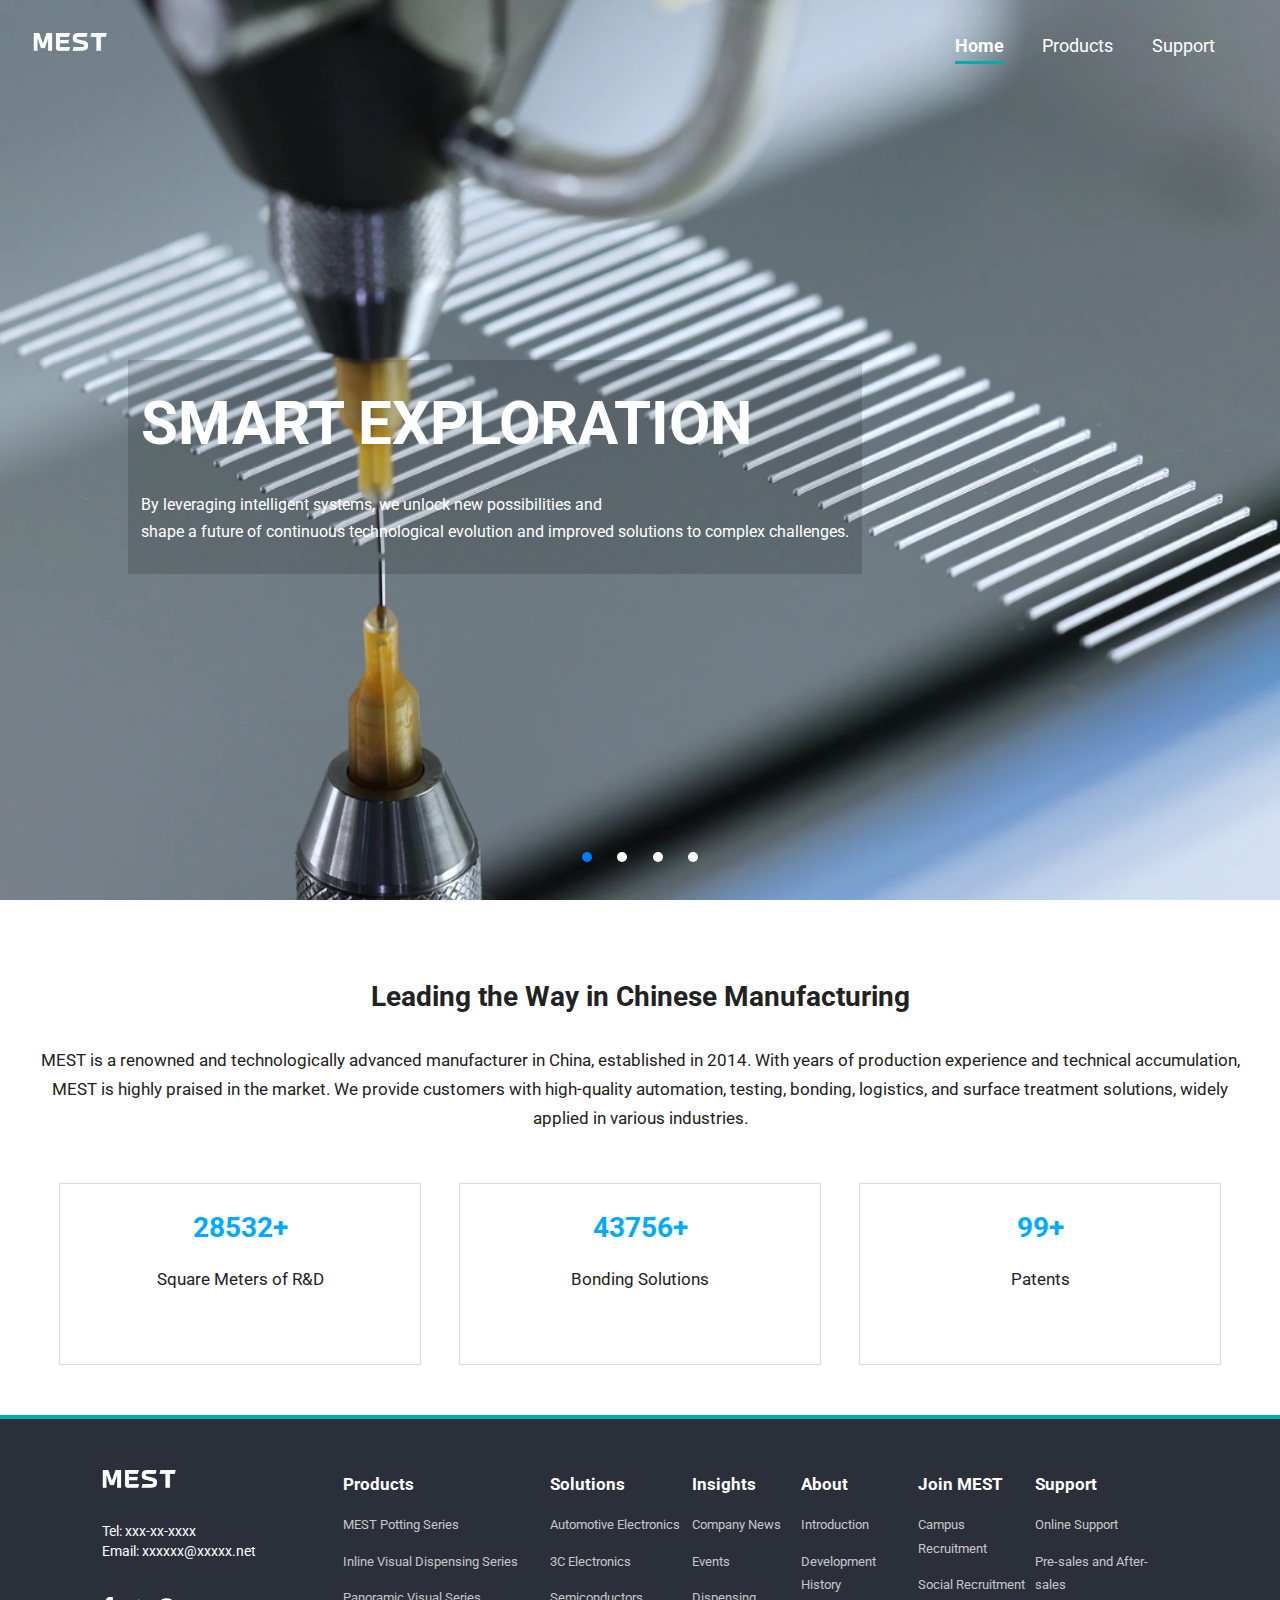
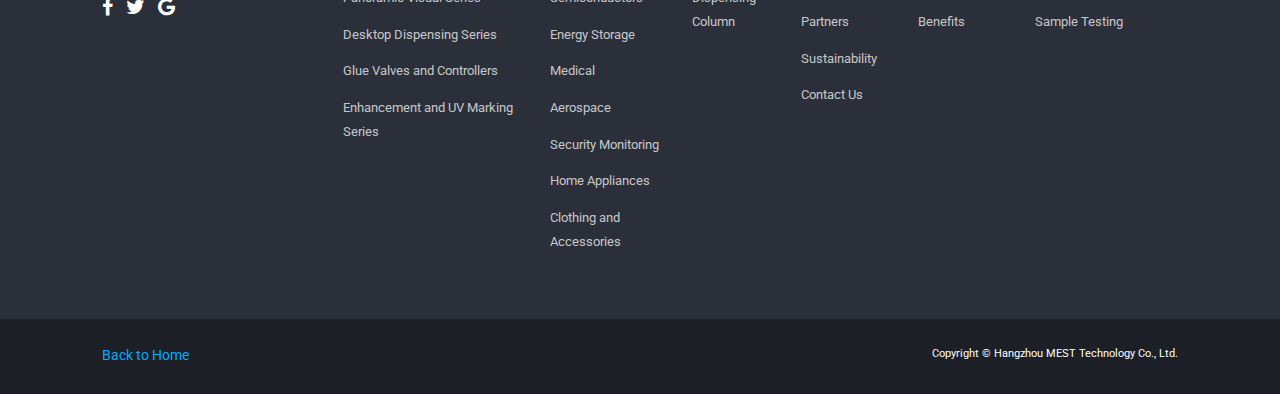
<file: index.html>
<!-- /********f************
    
	Project 4 
	Name: QI SUN
    Date: JULY 20, 2024
	Description: HTML checking completed. No errors or warnings to show.

*********************/ -->
<!DOCTYPE html>
<html lang="en">
<head>
    <meta charset="UTF-8">
    <meta name="viewport" content="width=device-width, initial-scale=1.0">
    <title>Index</title>
    <link rel="preconnect" href="https://fonts.googleapis.com">
    <link rel="preconnect" href="https://fonts.gstatic.com" crossorigin>
    <link href="https://fonts.googleapis.com/css2?family=Roboto:wght@400;700&display=swap" rel="stylesheet">   
    <link rel="stylesheet" href="./style.css" type="text/css">
    <link rel="stylesheet" href="https://cdnjs.cloudflare.com/ajax/libs/font-awesome/4.7.0/css/font-awesome.min.css">
    <script src="./js/website.js" defer></script>
</head>
<body>

    <header id="header">
        <div class="container1">
            <div class="logo">
                <img src="./images/logo2.png" alt="MEST Logo">
            </div>
            <nav id="nav">
                <ul>
                    <li><a href="./index.html" class="active-a">Home</a></li>
                    <li><a href="./products.html">Products</a></li>
                    <li><a href="./contact.html">Support</a></li>
                </ul>
            </nav>
        </div>
    </header>

    <section id="content">
        <div class="banner">
            <div class="headings">
                <h1>SMART EXPLORATION</h1>
                <p>By leveraging intelligent systems, we unlock new possibilities and <br>
                    shape a future of continuous technological evolution and improved solutions to complex challenges.</p>
            </div>
            <div class="carousel">
                <div class="carousel-images">
                    <img src="./images/product1.png" alt="Product 1" class="active">
                    <img src="./images/product2.png" alt="Product 2">
                    <img src="./images/product3.png" alt="Product 3">
                    <img src="./images/product4.png" alt="Product 4">
                </div>
                <div class="carousel-indicators">
                    <span class="active" data-index="0"></span>
                    <span data-index="1"></span>
                    <span data-index="2"></span>
                    <span data-index="3"></span>
                </div>
            </div>
        </div>
        
        <div id="statistics">
            <div class="container">
                <div class="stats-content">
                    <h2>Leading the Way in Chinese Manufacturing</h2>
                    <p>MEST is a renowned and technologically advanced manufacturer in China, established in 2014. With years of production experience and technical accumulation, MEST is highly praised in the market. We provide customers with high-quality automation, testing, bonding, logistics, and surface treatment solutions, widely applied in various industries.</p>
                    <div class="stats">
                        <div class="stat">
                            <span>28532+</span>
                            <p>Square Meters of R&D</p>
                        </div>
                        <div class="stat">
                            <span>43756+</span>
                            <p>Bonding Solutions</p>
                        </div>
                        <div class="stat">
                            <span>99+</span>
                            <p>Patents</p>
                        </div>
                    </div>
                </div>
            </div>
        </div>
    </section>

    <footer id="footer">
        <div class="footer-container">
            <div class="footer-left">
                <div class="footer-logo">
                    <img src="./images/logo2.png" alt="MEST Logo">
                </div>
                <div class="contact">
                <p>Tel: xxx-xx-xxxx</p>
                <p>Email: xxxxxx@xxxxx.net</p>
                </div>
                <div class="social-icons">
                    <a href="#" class="fa fa-facebook"></a>
                    <a href="#" class="fa fa-twitter"></a>
                    <a href="#" class="fa fa-google"></a>   
                </div>
            </div>
            <div class="footer-right">
                <div class="footer-column">
                    <h3>Products</h3>
                    <ul>
                        <li><a href="#">MEST Potting Series</a></li>
                        <li><a href="#">Inline Visual Dispensing Series</a></li>
                        <li><a href="#">Panoramic Visual Series</a></li>
                        <li><a href="#">Desktop Dispensing Series</a></li>
                        <li><a href="#">Glue Valves and Controllers</a></li>
                        <li><a href="#">Enhancement and UV Marking Series</a></li>
                    </ul>
                </div>
                <div class="footer-column">
                    <h3>Solutions</h3>
                    <ul>
                        <li><a href="#">Automotive Electronics</a></li>
                        <li><a href="#">3C Electronics</a></li>
                        <li><a href="#">Semiconductors</a></li>
                        <li><a href="#">Energy Storage</a></li>
                        <li><a href="#">Medical</a></li>
                        <li><a href="#">Aerospace</a></li>
                        <li><a href="#">Security Monitoring</a></li>
                        <li><a href="#">Home Appliances</a></li>
                        <li><a href="#">Clothing and Accessories</a></li>
                    </ul>
                </div>
                <div class="footer-column">
                    <h3>Insights</h3>
                    <ul>
                        <li><a href="#">Company News</a></li>
                        <li><a href="#">Events</a></li>
                        <li><a href="#">Dispensing Column</a></li>
                    </ul>
                </div>
                <div class="footer-column">
                    <h3>About</h3>
                    <ul>
                        <li><a href="#">Introduction</a></li>
                        <li><a href="#">Development History</a></li>
                        <li><a href="#">Partners</a></li>
                        <li><a href="#">Sustainability</a></li>
                        <li><a href="#">Contact Us</a></li>
                    </ul>
                </div>
                <div class="footer-column">
                    <h3>Join MEST</h3>
                    <ul>
                        <li><a href="#">Campus Recruitment</a></li>
                        <li><a href="#">Social Recruitment</a></li>
                        <li><a href="#">Benefits</a></li>
                    </ul>
                </div>
                <div class="footer-column">
                    <h3>Support</h3>
                    <ul>
                        <li><a href="#">Online Support</a></li>
                        <li><a href="#">Pre-sales and After-sales</a></li>
                        <li><a href="#">Sample Testing</a></li>
                    </ul>
                </div>
            </div>
        </div>
        <div class="footer-bottom">
            <div class="footer-bottom-left">
                <a href="./index.html">Back to Home</a>
            </div>
            <div class="footer-bottom-right">
                <p>Copyright © Hangzhou MEST Technology Co., Ltd. </p>
            </div>
        </div>
    </footer>
    
</body>
</html>
</file>
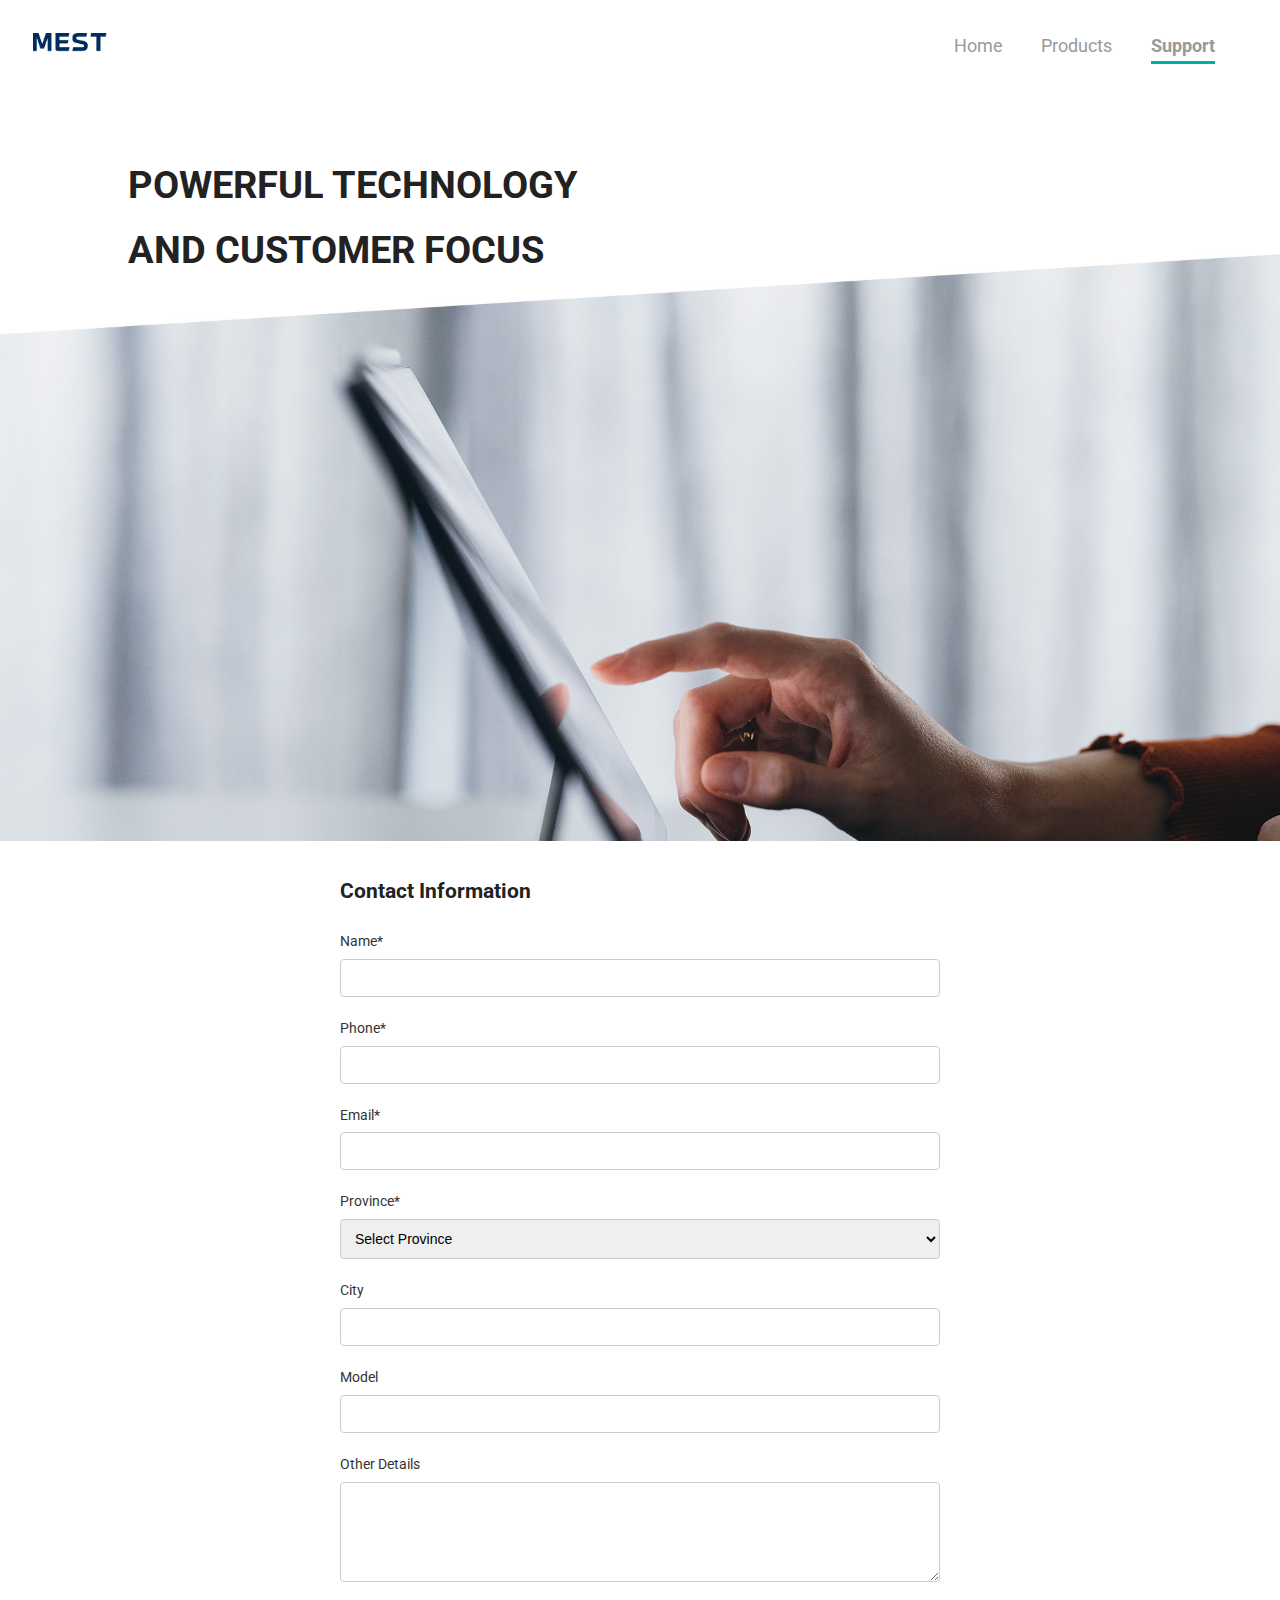
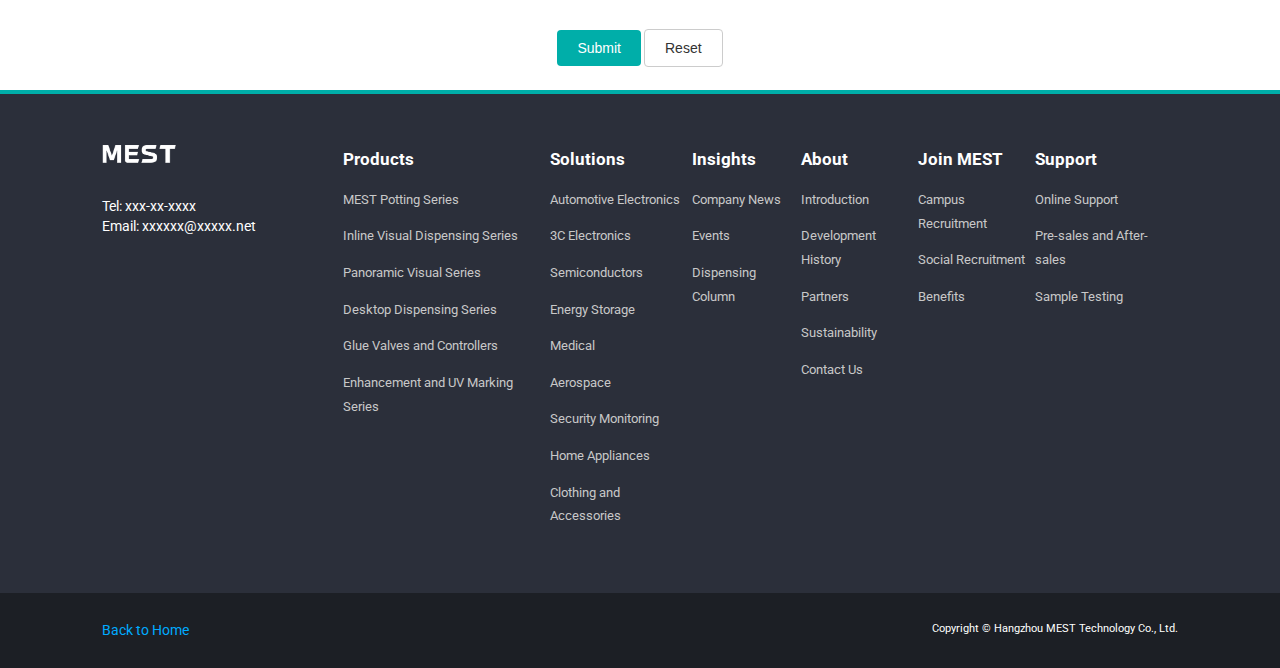
<file: contact.html>
<!-- /********f************
    
	Project 4 
	Name: QI SUN
    Date: JULY 20, 2024
	Description:HTML checking completed. No errors or warnings to show.

*********************/ -->

<!DOCTYPE html>
<html lang="en">
<head>
    <meta charset="UTF-8">
    <meta name="viewport" content="width=device-width, initial-scale=1.0">
    <title>contact</title>
    <link rel="stylesheet" href="./style.css" type="text/css">
    <link rel="preconnect" href="https://fonts.googleapis.com">
    <link rel="preconnect" href="https://fonts.gstatic.com" crossorigin>
    <link href="https://fonts.googleapis.com/css2?family=Roboto:wght@400;700&display=swap" rel="stylesheet">   
    <script src="./js/formValidate.js" defer></script>
</head>
<body>

    <header id="header">
        <div class="container1">
            <div class="logo">
                <img src="./images/logo.png" alt="MEST Logo">
            </div>
            <nav id="nav" class="header-a">
                <ul>
                    <li><a href="./index.html">Home</a></li>
                    <li><a href="./products.html">Products</a></li>
                    
                    <li><a href="./contact.html" class="active-a">Support</a></li>
                </ul>
            </nav>
        </div>
    </header>

    <div id="content" class="container2">
        <h1>POWERFUL TECHNOLOGY <br>AND CUSTOMER FOCUS</h1>
        <!-- <div class="breadcrumbs">
            <a href="./index.html">Homepage</a> / <span class="current-page">Support</span>
        </div> -->
    </div>
   
    <div class="banner banner-a">
        <img src="./images/169986100323245s1op.png" alt="Banner Image">
    </div>

    <form id="surveyForm">
        <fieldset id="contactInfo">
            <div class="left">
                <h3>Contact Information</h3>
                <ul>
                    <li>
                        <label for="name">Name<span>*</span></label>
                        <input id="name" name="name" type="text"/>
                        <p class="error" id="name_error">* Required field</p>
                    </li>
                    <li>
                        <label for="phone">Phone<span>*</span></label>
                        <input id="phone" name="phone" type="text" />
                        <p class="error" id="phone_error">* Required field</p>
                        <p class="phoneError error" id="invalidPhone_error">
                            * Invalid phone number
                        </p>
                    </li>
                    <li>
                        <label for="email">Email<span>*</span></label>
                        <input id="email" name="email" type="text" />
                        <p class="error" id="email_error">* Required field</p>
                        <p class="emailError error" id="emailformat_error">
                            * Invalid email address
                        </p>
                    </li>
                    <li>
                        <label for="province">Province<span>*</span></label>
                        <select id="province" name="province">
                            <option value="">Select Province</option>
                            <option value="AB">Alberta</option>
                            <option value="BC">British Columbia</option>
                            <option value="MB">Manitoba</option>
                            <option value="NB">New Brunswick</option>
                            <option value="NL">Newfoundland and Labrador</option>
                            <option value="NS">Nova Scotia</option>
                            <option value="ON">Ontario</option>
                            <option value="PE">Prince Edward Island</option>
                            <option value="QC">Quebec</option>
                            <option value="SK">Saskatchewan</option>
                            <option value="NT">Northwest Territories</option>
                            <option value="NU">Nunavut</option>
                            <option value="YT">Yukon</option>
                        </select>
                        <p class="province_error error" id="province_error">
                            * You must choose a province
                        </p>
                    </li>
                    <li>
                        <label for="city">City</label>
                        <input id="city" name="city" type="text" />
                    </li>
                    <li>
                        <label for="model">Model</label>
                        <input id="model" name="model" type="text" />
                    </li>
                    <li>
                        <label for="details">Other Details</label>
                        <textarea id="details" name="details"></textarea>
                    </li>
                </ul>
            </div>
            <div class="clear"></div>
            <p class="center">
                <button type="submit" id="submit">Submit</button>
                <button type="reset" id="clear">Reset</button>
            </p>
        </fieldset>
    </form>

    <footer id="footer">
        <div class="footer-container">
            <div class="footer-left">
                <div class="footer-logo">
                    <img src="./images/logo2.png" alt="MEST Logo">
                </div>
                <div class="contact">
                <p>Tel: xxx-xx-xxxx</p>
                <p>Email: xxxxxx@xxxxx.net</p>
                </div>
                <div class="social-icons">
                    <a href="#" class="fa fa-facebook"></a>
                    <a href="#" class="fa fa-twitter"></a>
                    <a href="#" class="fa fa-google"></a>   
                </div>
            </div>
            <div class="footer-right">
                <div class="footer-column">
                    <h3>Products</h3>
                    <ul>
                        <li><a href="#">MEST Potting Series</a></li>
                        <li><a href="#">Inline Visual Dispensing Series</a></li>
                        <li><a href="#">Panoramic Visual Series</a></li>
                        <li><a href="#">Desktop Dispensing Series</a></li>
                        <li><a href="#">Glue Valves and Controllers</a></li>
                        <li><a href="#">Enhancement and UV Marking Series</a></li>
                    </ul>
                </div>
                <div class="footer-column">
                    <h3>Solutions</h3>
                    <ul>
                        <li><a href="#">Automotive Electronics</a></li>
                        <li><a href="#">3C Electronics</a></li>
                        <li><a href="#">Semiconductors</a></li>
                        <li><a href="#">Energy Storage</a></li>
                        <li><a href="#">Medical</a></li>
                        <li><a href="#">Aerospace</a></li>
                        <li><a href="#">Security Monitoring</a></li>
                        <li><a href="#">Home Appliances</a></li>
                        <li><a href="#">Clothing and Accessories</a></li>
                    </ul>
                </div>
                <div class="footer-column">
                    <h3>Insights</h3>
                    <ul>
                        <li><a href="#">Company News</a></li>
                        <li><a href="#">Events</a></li>
                        <li><a href="#">Dispensing Column</a></li>
                    </ul>
                </div>
                <div class="footer-column">
                    <h3>About</h3>
                    <ul>
                        <li><a href="#">Introduction</a></li>
                        <li><a href="#">Development History</a></li>
                        <li><a href="#">Partners</a></li>
                        <li><a href="#">Sustainability</a></li>
                        <li><a href="#">Contact Us</a></li>
                    </ul>
                </div>
                <div class="footer-column">
                    <h3>Join MEST</h3>
                    <ul>
                        <li><a href="#">Campus Recruitment</a></li>
                        <li><a href="#">Social Recruitment</a></li>
                        <li><a href="#">Benefits</a></li>
                    </ul>
                </div>
                <div class="footer-column">
                    <h3>Support</h3>
                    <ul>
                        <li><a href="#">Online Support</a></li>
                        <li><a href="#">Pre-sales and After-sales</a></li>
                        <li><a href="#">Sample Testing</a></li>
                    </ul>
                </div>
            </div>
        </div>
        <div class="footer-bottom">
            <div class="footer-bottom-left">
                <a href="./index.html">Back to Home</a>
            </div>
            <div class="footer-bottom-right">
                <p>Copyright © Hangzhou MEST Technology Co., Ltd. </p>
            </div>
        </div>
    </footer>

</body>
</html>
</file>
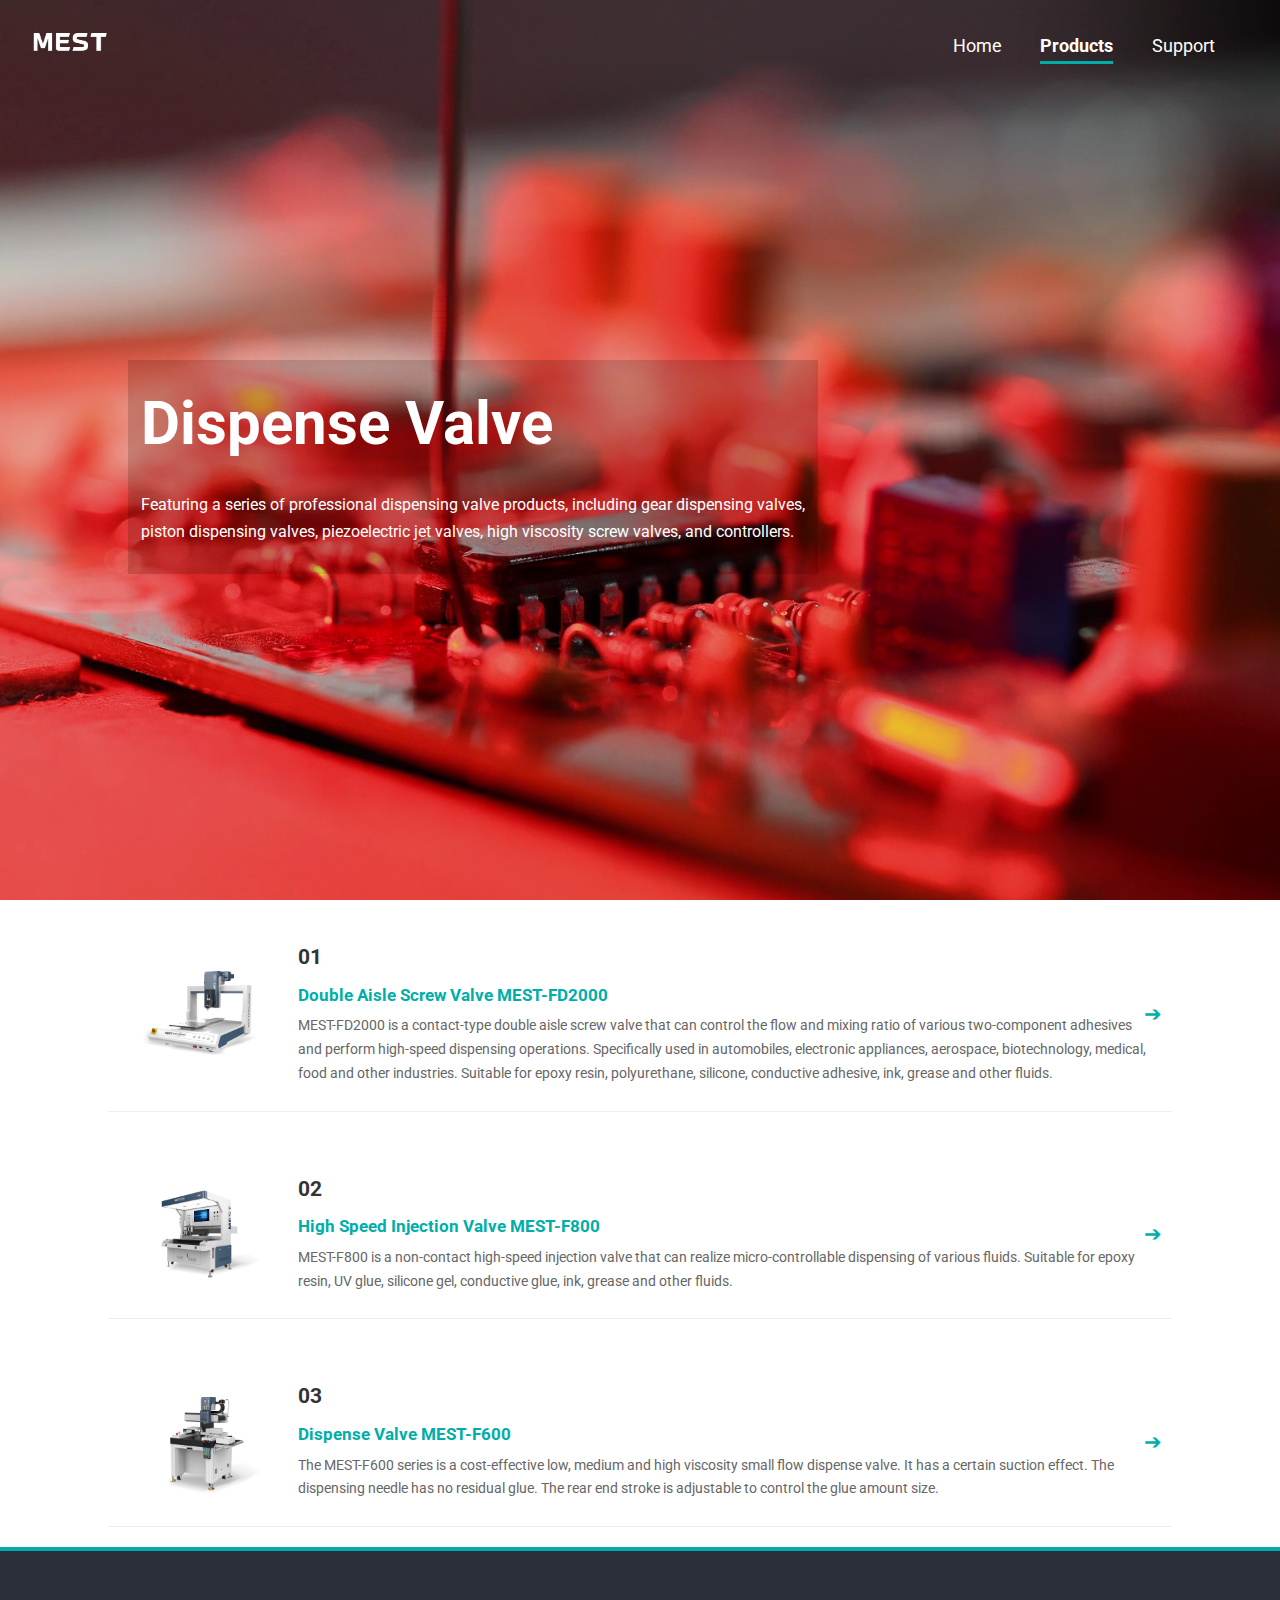
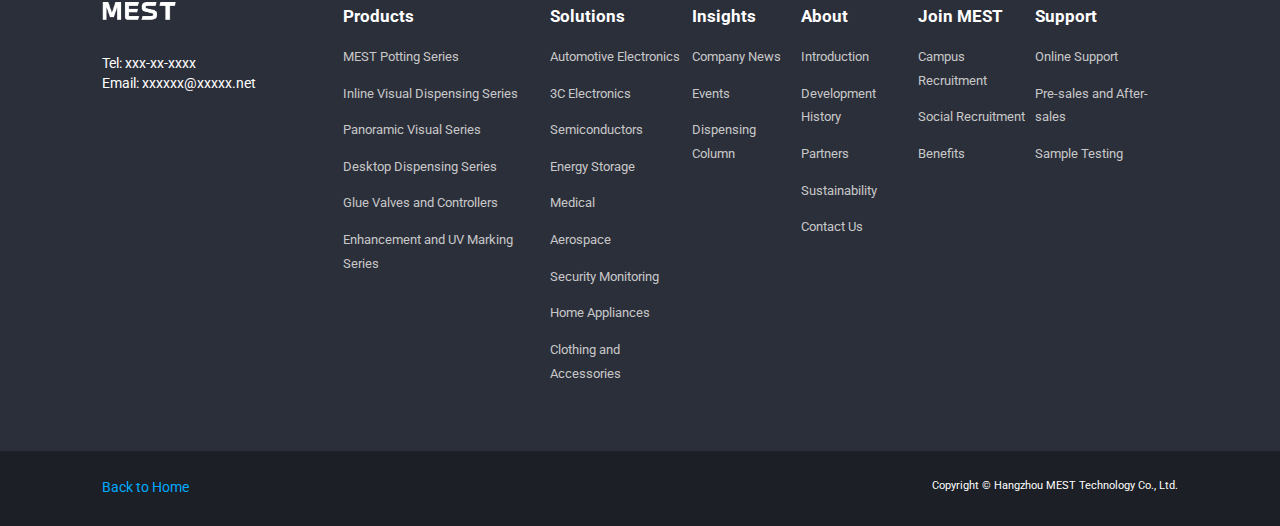
<file: products.html>
<!-- /********f************
    
	Project 4 
	Name: QI SUN
    Date: JULY 20, 2024
	Description:HTML checking completed. No errors or warnings to show.

*********************/ -->
<!DOCTYPE html>
<html lang="en">
<head>
    <meta charset="UTF-8">
    <meta name="viewport" content="width=device-width, initial-scale=1.0">
    <title>Products</title>
    <link rel="preconnect" href="https://fonts.googleapis.com">
    <link rel="preconnect" href="https://fonts.gstatic.com" crossorigin>
    <link href="https://fonts.googleapis.com/css2?family=Roboto:wght@400;700&display=swap" rel="stylesheet">   
    <link rel="stylesheet" href="./style.css" type="text/css">
</head>
<body>

    <header id="header">
        <div class="container1">
            <div class="logo">
                <img src="./images/logo2.png" alt="MEST Logo">
            </div>
            <nav id="nav">
                <ul>
                    <li><a href="./index.html">Home</a></li>
                    <li><a href="./products.html" class="active-a">Products</a></li>
                   
                    <li><a href="./contact.html">Support</a></li>

                </ul>
            </nav>
        </div>
    </header>

    <section id="banner" class="banner">
        <div class="headings">
            <h1>Dispense Valve 
            </h1>
            <p>Featuring a series of professional dispensing valve products, including gear dispensing valves,<br>
                 piston dispensing valves, piezoelectric jet valves, high viscosity screw valves, and controllers. 
                </p>
        </div>
        <img class="productBanner"  src="./images/product2.png" alt="banner">
    </section>

    <div id="content" class="container container3">
        <div class="item">
            <img src="./images/detail1.png" alt="Image 1" class="item-image">
            <div class="item-content">
                <h2 class="item-number">01</h2>
                <h3 class="item-title">Double Aisle Screw Valve MEST-FD2000</h3>
                <p class="item-description">MEST-FD2000 is a contact-type double aisle screw valve that can control the flow and mixing ratio of various two-component adhesives and perform high-speed dispensing operations. Specifically used in automobiles, electronic appliances, aerospace, biotechnology, medical, food and other industries. Suitable for epoxy resin, polyurethane, silicone, conductive adhesive, ink, grease and other fluids.</p>
            </div>
            <div class="arrow">➔</div>
        </div>
        <div class="item">
            <img src="./images/detail2.png" alt="Image 2" class="item-image">
            <div class="item-content">
                <h2 class="item-number">02</h2>
                <h3 class="item-title">High Speed Injection Valve MEST-F800</h3>
                <p class="item-description">MEST-F800 is a non-contact high-speed injection valve that can realize micro-controllable dispensing of various fluids. Suitable for epoxy resin, UV glue, silicone gel, conductive glue, ink, grease and other fluids.</p>
            </div>
            <div class="arrow">➔</div>
        </div>
        <div class="item">
            <img src="./images/detail3.png" alt="Image 3" class="item-image">
            <div class="item-content">
                <h2 class="item-number">03</h2>
                <h3 class="item-title"> Dispense Valve MEST-F600</h3>
                <p class="item-description">The MEST-F600 series is a cost-effective low, medium and high viscosity small flow dispense valve. It has a certain suction effect. The dispensing needle has no residual glue. The rear end stroke is adjustable to control the glue amount size.</p>
            </div>
            <div class="arrow">➔</div>
        </div>
    </div>

    <footer id="footer">
        <div class="footer-container">
            <div class="footer-left">
                <div class="footer-logo">
                    <img src="./images/logo2.png" alt="MEST Logo">
                </div>
                <div class="contact">
                <p>Tel: xxx-xx-xxxx</p>
                <p>Email: xxxxxx@xxxxx.net</p>
                </div>
                <div class="social-icons">
                    <a href="#" class="fa fa-facebook"></a>
                    <a href="#" class="fa fa-twitter"></a>
                    <a href="#" class="fa fa-google"></a>   
                </div>
            </div>
            <div class="footer-right">
                <div class="footer-column">
                    <h3>Products</h3>
                    <ul>
                        <li><a href="#">MEST Potting Series</a></li>
                        <li><a href="#">Inline Visual Dispensing Series</a></li>
                        <li><a href="#">Panoramic Visual Series</a></li>
                        <li><a href="#">Desktop Dispensing Series</a></li>
                        <li><a href="#">Glue Valves and Controllers</a></li>
                        <li><a href="#">Enhancement and UV Marking Series</a></li>
                    </ul>
                </div>
                <div class="footer-column">
                    <h3>Solutions</h3>
                    <ul>
                        <li><a href="#">Automotive Electronics</a></li>
                        <li><a href="#">3C Electronics</a></li>
                        <li><a href="#">Semiconductors</a></li>
                        <li><a href="#">Energy Storage</a></li>
                        <li><a href="#">Medical</a></li>
                        <li><a href="#">Aerospace</a></li>
                        <li><a href="#">Security Monitoring</a></li>
                        <li><a href="#">Home Appliances</a></li>
                        <li><a href="#">Clothing and Accessories</a></li>
                    </ul>
                </div>
                <div class="footer-column">
                    <h3>Insights</h3>
                    <ul>
                        <li><a href="#">Company News</a></li>
                        <li><a href="#">Events</a></li>
                        <li><a href="#">Dispensing Column</a></li>
                    </ul>
                </div>
                <div class="footer-column">
                    <h3>About</h3>
                    <ul>
                        <li><a href="#">Introduction</a></li>
                        <li><a href="#">Development History</a></li>
                        <li><a href="#">Partners</a></li>
                        <li><a href="#">Sustainability</a></li>
                        <li><a href="#">Contact Us</a></li>
                    </ul>
                </div>
                <div class="footer-column">
                    <h3>Join MEST</h3>
                    <ul>
                        <li><a href="#">Campus Recruitment</a></li>
                        <li><a href="#">Social Recruitment</a></li>
                        <li><a href="#">Benefits</a></li>
                    </ul>
                </div>
                <div class="footer-column">
                    <h3>Support</h3>
                    <ul>
                        <li><a href="#">Online Support</a></li>
                        <li><a href="#">Pre-sales and After-sales</a></li>
                        <li><a href="#">Sample Testing</a></li>
                    </ul>
                </div>
            </div>
        </div>
        <div class="footer-bottom">
            <div class="footer-bottom-left">
                <a href="./index.html">Back to Home</a>
            </div>
            <div class="footer-bottom-right">
                <p>Copyright © Hangzhou MEST Technology Co., Ltd. </p>
            </div>
        </div>
    </footer>
    
</body>
</html>
</file>
<file: style.css>
/********f************
    
	Project 4 
	Name: QI SUN
    Date: JULY 20, 2024
	Description:

*********************/
body {
    margin: 0;
    padding: 0;
    width: 100%;
    font-size: 14px;
    color: #222;
    line-height: 1.7;
    font-family: "Roboto", sans-serif;
}

header {
    width: 100%;
    display: flex;
    height: 5.2vw;
    position: absolute;
    top: 1vw;
    font-size: 18px;
    left: 0;
    z-index: 29;
    transition: all .5s;
    -webkit-transition: all .5s;  
}

header .logo img {
    display: inline-block;
    width: 5.73vw;
    line-height: 5.2vw;
}
header nav {
    float: right;
    margin-right: 1vw;
}
header nav ul {
    list-style: none;
    display: flex;
    justify-content: flex-end;
}

header nav ul li {
    margin: 0 1.5vw;
}

header nav ul li a {
    display: block;
    color: #ffffff;
    text-decoration: none;
    position: relative;
}

header nav ul li a:hover {
    color: #00aea9;
    transition: all .5s;
    -webkit-transition: all .5s;
}

.header-a ul li a{
    color: #999;
}
.header-a ul li a:hover{
    color:#1c1f25;
    transition: all .5s;
    -webkit-transition: all .5s;
}

.container1 {
    width: 94.8vw;
    display: flex;
    margin: 0 auto;
    flex-direction: column;
    align-content: space-between;
    justify-content: space-around;
    flex-wrap: wrap;
}

.container2 {
    width: 50%;
    padding-right: 5%;
    display: inline-block;
    vertical-align: top;
    left:10vw;
    top:10vh;
    position: relative;
    margin-top:4vh;
    margin-bottom: 4vh;
}
.container2 h1{
    font-size: 3vw;
}

.headings{
    display: flex;
    position:absolute;
    flex-direction: column;
    color:white;
    top:40vh;
    left: 10vw;
    background-color: #00000026;
    padding:1vw;
    
}
.headings h1{
    font-size: 60px;
    margin:0;
}
.headings p{
    font-size: 16px;
}
.banner {
    height: 100%;
    width: 100%;
    
}

.productBanner{
    display: flex;
    justify-content: center;
    overflow: hidden;
    height: 100vh;
    width: 100vw;
    object-fit: cover;
}

.banner-a img {
    margin:0;
    width: 100%;
}
.active-a{
    font-weight: bold;
}
.active-a::after {
    content: '';
    display: block;
    width: 100%;
    height: 3px;
    background-color: #00aea9;
    position: absolute;
    bottom: -3px;
    left: 0;        
}

.carousel {
    display: flex;
    align-items: center;
    margin-top: 0;
}

.carousel-images {
    display: flex;
    justify-content: center;
    overflow: hidden;
    height: 100vh;
    width: 100vw;
}

.carousel-images img {
    width: 100%;
    height: 100%;
    display: none;
    transition: opacity 0.5s ease;
    object-fit: cover;
}

.carousel-images img.active {
    display: block;
    opacity: 1;
}

.carousel-indicators {
    width: 100%;
    position: absolute;
    bottom: 3vw;
    display: flex;
    justify-content: center;
}

.carousel-indicators span {
    display: inline-block;
    width: 10px;
    height: 10px;
    background-color: #fff;
    border-radius: 50%;
    margin: 0 1vw;
    cursor: pointer;
}

.carousel-indicators span.active {
    background-color: #007bff;
}

#statistics {
    background-color: #fff;
    padding: 50px 0;
    text-align: center;
    width: 100%;
}

#statistics .stats-content {
    max-width: 1200px;
    margin: 0 auto;
}

#statistics h2 {
    font-size: 2em;
    margin-bottom: 2vw;
}

#statistics p {
    font-size: 1.2em;
    margin-bottom: 4vw;
}

.stats {
    display: flex;
    justify-content: space-around;
    align-items: center;
}

.stats .stat {
    padding: 2vw;
    border:#dadada 1px solid;
    width: 30%;
    padding: 1.56vw 0;
}

.stats .stat span {
    font-size: 2em;
    display: block;
    color: #00aaff;
    font-weight: bolder;
}

.stats .stat p {
    margin: 1vw 0 0;
}

/* footer */
#footer{
    width: 100%;
}

.footer-container {
    display: flex;
    justify-content: space-between;
    padding: 4vw 8vw;
    background-color: #2b2f3a;
    border-top: 4px solid #00aea9;
    color:white;
}

.footer-left {
    width: 25%;
    padding-right: 3%;
    display: inline-block;
    vertical-align: top;
}

.footer-logo img {
    display: inline-block;
    width: 5.73vw;
    line-height: 5.2vw;
}

.footer-left .contact{
    line-height: 1.4;
    margin-top: 2vw;
    margin-bottom: 2vw;
}
.contact p{
    margin:0;
}

.social-icons a {
    display: inline-block;
    margin: 10px 10px 0 0;
    color:white;
    font-size: 20px;
    text-decoration:none;
}

.footer-right {
    display: flex;
    justify-content: space-between;
    width: 100%;
}

.footer-column {
    margin-right: 4vwx;
}

.footer-column h3 {
    margin-bottom: 2%;
    font-size: 1.2em;
    margin-top:0;
}

.footer-column ul {
    list-style: none;
    padding: 0;
}

.footer-column ul li {
    margin-bottom: 1vw;
}

.footer-column ul li a {
    color:#c8c8c8;
    text-decoration: none;
    font-size: 0.9em;
}

.footer-column ul li a:hover {
    text-decoration: underline;
}

.footer-bottom {
    display: flex;
    justify-content: space-between;
    padding: 2vw 8vw;
    background-color: #1c1f25;
}
.footer-bottom-left a {
    color:#00aaff;
    text-decoration: none;
}
.footer-bottom-left a:hover {
    text-decoration: underline;
}

.footer-bottom-right p {
    margin: 0;
    font-size: 0.8em;
    color:white;
}

/* form */
fieldset {
    border: none;
    display: flex;
    flex-direction: column;
}

.left {
    float: left;
    width: 100%;
    max-width: 600px;
    margin: 0 auto;
}

.left h3 {
    font-size: 1.5em;
    margin-bottom: 20px;
}

.left ul {
    list-style: none;
    padding: 0;
    margin: 0;
}

.left ul li {
    margin-bottom: 20px;
}

.left ul li label {
    display: block;
    font-size: 1em;
    margin-bottom: 5px;
    color: #333;
}

.left ul li input,
.left ul li select,
.left ul li textarea {
    width: 100%;
    padding: 10px;
    font-size: 1em;
    border: 1px solid #ccc;
    border-radius: 4px;
    box-sizing: border-box;
}

.left ul li textarea {
    resize: vertical;
    height: 100px;
}

.error {
    color: red;
    font-size: 0.9em;
    display: none; /* Hide error messages by default */
}

.clear {
    clear: both;
}

.center {
    text-align: center;
    margin-top: 20px;
}

button {
    padding: 10px 20px;
    font-size: 1em;
    border: none;
    border-radius: 4px;
    cursor: pointer;
}

button#submit {
    background-color: #00aea9;
    color: #fff;
}

button#clear {
    background-color: #fff;
    color: #333;
    border: 1px solid #ccc;
}

button#clear:hover {
    background-color: #f1f1f1;
}

/* products */
.container3 {
    display: flex;
    flex-direction: column;
    align-items: center;
    width: 100%;
}

.item {
    display: flex;
    align-items: center;
    width: 80%;
    margin: 20px 0;
    padding: 20px;
    border-bottom: 1px solid #eee;
    position: relative;
}

.item-image {
    width: 150px;
    height: 100px;
    border-radius: 10px;
    object-fit: cover;
    margin-right: 20px;
}

.item-content {
    flex-grow: 1;
}

.item-number {
    font-size: 1.5em;
    margin: 0;
    color: #333;
}

.item-title {
    font-size: 1.2em;
    margin: 5px 0;
    color: #00aea9;;
}

.item-description {
    margin: 5px 0;
    color: #666;
}

.arrow {
    font-size: 1.5em;
    color: #00aea9;;
    margin-left: 20px;
    position: absolute;
    right: 10px;
}

/* Media Queries */

/* Large devices (desktops, 1200px and up) */
@media (max-width: 1200px) {
    .container2 {
        width: 70%;
        left: 5vw;
    }

    .footer-left, .footer-right {
        width: 100%;
    }

    .footer-container {
        flex-direction: column;
        align-items: center;
    }

    .footer-bottom {
        flex-direction: column;
        align-items: center;
    }
}

/* Medium devices (tablets, 992px and up) */
@media (max-width: 992px) {
    header nav {
        margin-right: 2vw;
    }

    #statistics .stats {
        flex-direction: column;
    }

    .stats .stat {
        width: 80%;
        margin-bottom: 20px;
    }

    .container2 {
        width: 80%;
    }

    .headings {
        top: 30vh;
        left: 5vw;
        padding: 2vw;
    }

    .headings h1 {
        font-size: 50px;
    }

    .headings p {
        font-size: 14px;
    }
}

/* Small devices (landscape phones, 768px and up) */
@media (max-width: 768px) {
    header {
        flex-direction: column;
        align-items: center;
        height: auto;
    }

    header nav ul {
        flex-direction: column;
        background-color: #00aafff5;
    }

    header nav ul li {
        margin: 10px 0;
    }

    .container2 {
        width: 90%;
        left: 2vw;
    }

    .headings h1 {
        font-size: 40px;
    }
}
</file>
